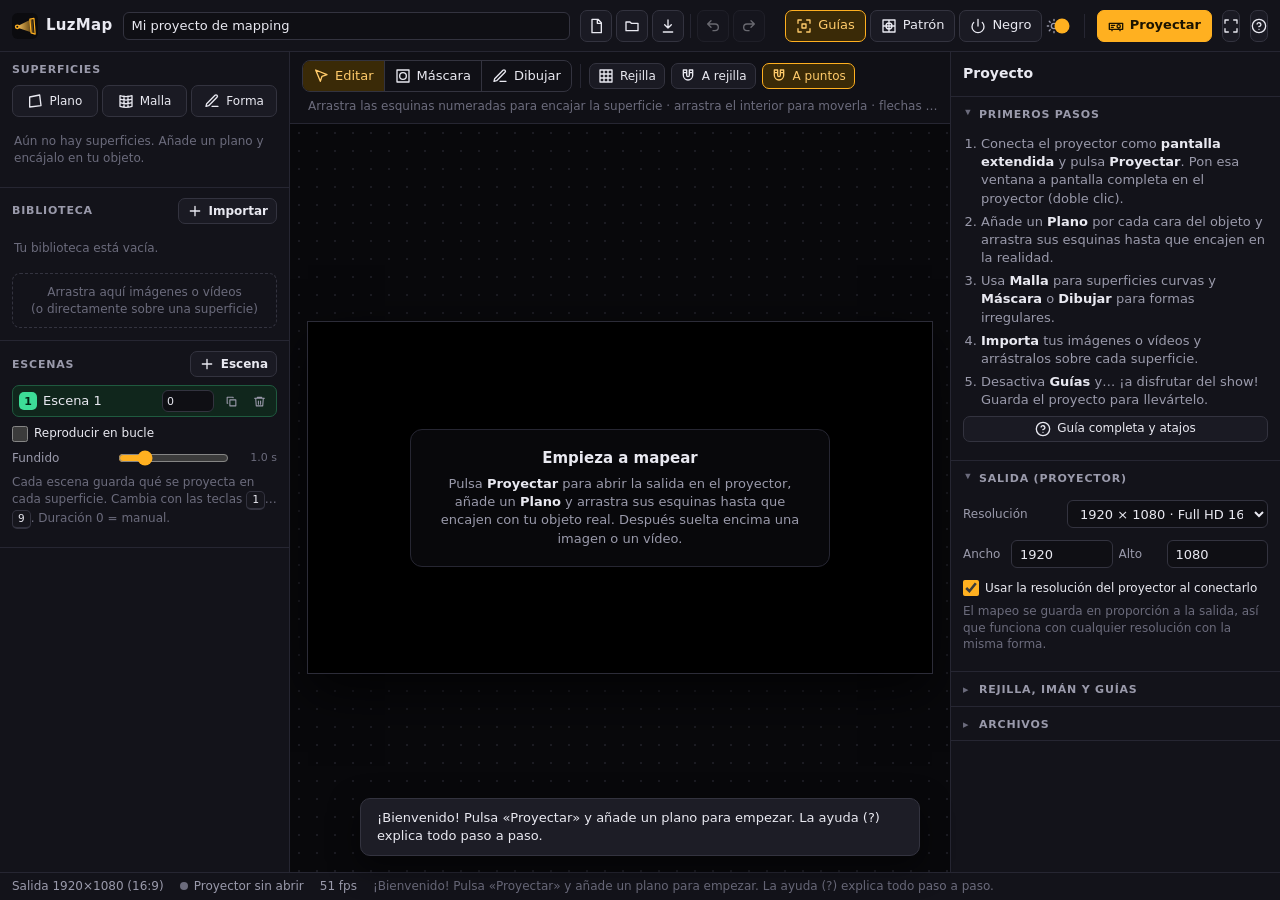
<file: index.html>
<!doctype html>
<html lang="es">
<head>
  <meta charset="utf-8">
  <meta name="viewport" content="width=device-width, initial-scale=1">
  <title>LuzMap · Projection Mapping</title>
  <meta name="description" content="Editor de projection mapping en el navegador: mapea superficies y proyecta tus imágenes y vídeos.">
  <meta name="theme-color" content="#0b0b0f">
  <link rel="manifest" href="manifest.webmanifest">
  <link rel="icon" href="icons/icon.svg" type="image/svg+xml">
  <link rel="apple-touch-icon" href="icons/icon.svg">
  <link rel="stylesheet" href="css/app.css">
</head>
<body class="editor">
  <header class="topbar">
    <div class="brand"><img src="icons/icon.svg" alt=""><span>LuzMap</span></div>
    <input id="projectName" class="project-name" type="text" spellcheck="false" title="Nombre del proyecto">
    <div class="tb-group">
      <button class="btn icon" data-act="new" title="Nuevo proyecto"><i data-icon="file"></i></button>
      <button class="btn icon" data-act="open" title="Abrir proyecto (Ctrl+O)"><i data-icon="folder"></i></button>
      <button class="btn icon" data-act="save" title="Guardar proyecto con sus medios (Ctrl+S)"><i data-icon="save"></i></button>
      <span class="tb-sep"></span>
      <button class="btn icon" data-act="undo" title="Deshacer (Ctrl+Z)"><i data-icon="undo"></i></button>
      <button class="btn icon" data-act="redo" title="Rehacer (Ctrl+Shift+Z)"><i data-icon="redo"></i></button>
    </div>
    <div class="spacer"></div>
    <div class="tb-group">
      <button class="btn" data-toggle="settings.guidesOnOutput" title="Mostrar contornos y puntos en el proyector mientras mapeas (G)"><i data-icon="guides"></i><span class="tb-label">Guías</span></button>
      <button class="btn" data-toggle="settings.testPattern" title="Patrón de prueba en todas las superficies (T)"><i data-icon="pattern"></i><span class="tb-label">Patrón</span></button>
      <button class="btn blackout" data-toggle="settings.blackout" title="Apagar la proyección (B)"><i data-icon="power"></i><span class="tb-label">Negro</span></button>
      <label class="master" title="Brillo general"><i data-icon="sun"></i><input type="range" min="0" max="1" step="0.01" data-k="settings:master"></label>
    </div>
    <span class="tb-sep"></span>
    <button class="btn primary live" data-act="output" title="Abrir la ventana de salida para el proyector (P)"><i data-icon="projector"></i>Proyectar</button>
    <button class="btn icon" data-act="fullscreen" title="Usar esta pantalla como salida a pantalla completa (F)"><i data-icon="expand"></i></button>
    <button class="btn icon" data-act="help" title="Ayuda y atajos (?)"><i data-icon="help"></i></button>
  </header>

  <aside class="left panel">
    <section class="sec">
      <div class="sec-h"><span class="grow">Superficies</span></div>
      <div class="sec-b">
        <div class="addrow">
          <button class="btn" data-act="addQuad" title="Añadir un cuadrilátero con 4 esquinas (A)"><i data-icon="quad"></i>Plano</button>
          <button class="btn" data-act="addMesh" title="Añadir una superficie con malla para objetos curvos"><i data-icon="mesh"></i>Malla</button>
          <button class="btn" data-act="toolDraw" title="Dibujar el contorno de un objeto (D)"><i data-icon="pen"></i>Forma</button>
        </div>
        <div id="surfaceList" class="slist"></div>
      </div>
    </section>
    <section class="sec">
      <div class="sec-h"><span class="grow">Biblioteca</span>
        <button class="btn sm" data-act="import" title="Importar imágenes o vídeos"><i data-icon="plus"></i>Importar</button>
      </div>
      <div class="sec-b">
        <div id="mediaGrid" class="mgrid"></div>
        <div id="dropzone" class="dropzone">Arrastra aquí imágenes o vídeos<br>(o directamente sobre una superficie)</div>
      </div>
    </section>
    <section class="sec">
      <div class="sec-h"><span class="grow">Escenas</span>
        <button class="btn sm" data-act="addScene" title="Nueva escena (copia la actual)"><i data-icon="plus"></i>Escena</button>
      </div>
      <div class="sec-b">
        <div id="sceneList" class="slist"></div>
        <div class="playrow">
          <label class="cb" title="Pasa de escena automáticamente según la duración de cada una"><input type="checkbox" data-k="playlist:autoplay">Reproducir en bucle</label>
        </div>
        <label class="field"><span>Fundido</span><input type="range" min="0" max="5" step="0.1" data-k="playlist:transition" data-default="1"><output data-out="playlist:transition" data-fmt="s"></output></label>
        <div class="note">Cada escena guarda qué se proyecta en cada superficie. Cambia con las teclas <kbd>1</kbd>…<kbd>9</kbd>. Duración 0 = manual.</div>
      </div>
    </section>
  </aside>

  <main class="center">
    <div class="stage-toolbar">
      <div class="seg">
        <button class="btn" data-tool="edit" title="Mover esquinas, puntos de malla y superficies (V)"><i data-icon="pointer"></i>Editar</button>
        <button class="btn" data-tool="mask" title="Recortar la superficie con una máscara (M)"><i data-icon="mask"></i>Máscara</button>
        <button class="btn" data-tool="draw" title="Dibujar una forma nueva siguiendo un objeto (D)"><i data-icon="pen"></i>Dibujar</button>
      </div>
      <span class="tb-sep"></span>
      <button class="btn sm" data-toggle="settings.showGrid" title="Mostrar rejilla"><i data-icon="grid"></i>Rejilla</button>
      <button class="btn sm" data-toggle="settings.snapGrid" title="Ajustar a la rejilla"><i data-icon="magnet"></i>A rejilla</button>
      <button class="btn sm" data-toggle="settings.snapPoints" title="Imán entre esquinas de superficies (mantén Alt para desactivarlo)"><i data-icon="magnet"></i>A puntos</button>
      <span id="toolHint" class="tool-hint"></span>
    </div>
    <div id="stageHost" class="stage-host">
      <div id="stageEmpty" class="stage-empty"><div><b>Empieza a mapear</b>Pulsa <b style="display:inline;font-size:inherit">Proyectar</b> para abrir la salida en el proyector, añade un <b style="display:inline;font-size:inherit">Plano</b> y arrastra sus esquinas hasta que encajen con tu objeto real. Después suelta encima una imagen o un vídeo.</div></div>
      <div id="stageBadge" class="stage-badge" style="opacity:0"></div>
    </div>
  </main>

  <aside id="inspector" class="right panel"></aside>

  <footer class="statusbar">
    <span id="stOutput"></span>
    <span id="stProjector"><span class="dot"></span>Proyector</span>
    <span id="stFps"></span>
    <span id="stHint" class="hint"></span>
  </footer>

  <input id="fileMedia" type="file" accept="image/*,video/*,.mp4,.webm,.mov,.m4v" multiple hidden>
  <input id="fileProject" type="file" accept=".luzmap,.json,application/json" hidden>
  <input id="fileRelink" type="file" accept="image/*,video/*,.mp4,.webm,.mov,.m4v" hidden>
  <div id="toast" class="toast"></div>

  <dialog id="helpDialog">
    <div class="dlg-h">Cómo hacer projection mapping con LuzMap <button class="btn icon ghost" data-act="closeHelp"><i data-icon="x"></i></button></div>
    <div class="dlg-b">
      <h3>1 · Conecta el proyector</h3>
      <ol>
        <li>Conecta el proyector al ordenador (HDMI) y configúralo como <b>pantalla extendida</b> (no duplicada).</li>
        <li>Pulsa <b>Proyectar</b>: se abre una ventana negra. Muévela al proyector y haz <b>doble clic</b> en ella (o pulsa <kbd>F</kbd>) para ponerla a pantalla completa.</li>
        <li>Si solo tienes una pantalla, usa el botón de <b>pantalla completa</b> del editor (<kbd>F</kbd>) — <kbd>Esc</kbd> para salir.</li>
      </ol>
      <h3>En el móvil (Android, p. ej. Samsung Galaxy)</h3>
      <ol>
        <li>Abre la app en Chrome. Con el menú <b>⋮ → Añadir a pantalla de inicio</b> la tendrás como una app más, y funciona sin internet.</li>
        <li>Conecta el móvil al proyector con un adaptador <b>USB-C a HDMI</b>, o sin cables con <b>Smart View</b> si el proyector lo admite. Si se abre Samsung DeX, cámbialo a <b>Duplicar pantalla</b>.</li>
        <li>Prepara las superficies e importa tus fotos o vídeos de la galería (toca un medio para ponerlo en la superficie seleccionada).</li>
        <li>Pulsa <b>Proyectar</b>: el escenario pasa a pantalla completa en horizontal, y eso es lo que sale por el proyector. Mueve las esquinas con el dedo; puedes tocar cerca del punto, no hace falta taparlo.</li>
        <li>Para afinar usa <b>Ajuste fino</b> en el panel de la superficie. Sal con el gesto <b>Atrás</b>, desactiva <b>Guías</b> y vuelve a <b>Proyectar</b> para el show.</li>
      </ol>
      <h3>2 · Mapea tu objeto</h3>
      <ol>
        <li>Añade un <b>Plano</b> por cada cara plana del objeto (una pared, una puerta, el lateral de la furgo…). Verás en el proyector un patrón de prueba con números.</li>
        <li>Arrastra las <b>4 esquinas</b> hasta que coincidan con las esquinas reales. Afina con las <b>flechas</b> (1 px) o <kbd>Shift</kbd>+flechas (10 px). <kbd>Tab</kbd> pasa a la siguiente esquina.</li>
        <li>¿Superficie curva o irregular? Usa <b>Malla</b> (o actívala en el panel derecho) y mueve los puntos intermedios.</li>
        <li>¿Forma rara (ventana, rueda, logo)? Usa <b>Dibujar</b> y haz clic alrededor del objeto, o añade una <b>Máscara</b> a una superficie para recortarla. La máscara elíptica es perfecta para cosas redondas.</li>
      </ol>
      <h3>3 · Añade tu contenido</h3>
      <ol>
        <li><b>Importa</b> imágenes o vídeos (o arrástralos). Se guardan en el navegador y siguen ahí al volver.</li>
        <li>Arrastra un medio sobre una superficie, o selecciona la superficie y haz clic en el medio.</li>
        <li>También puedes proyectar colores, efectos animados (plasma, neón, barrido…), texto o la cámara web.</li>
        <li>Crea <b>Escenas</b> para cambiar todo el contenido de golpe con fundido, a mano o en bucle automático.</li>
        <li>Al terminar desactiva las <b>Guías</b> (<kbd>G</kbd>) para que no se vean en la proyección. <b>Guardar</b> descarga un archivo <code>.luzmap</code> con el mapeo y todos los medios.</li>
      </ol>
      <h3>Atajos de teclado</h3>
      <div class="keys">
        <span><kbd>V</kbd> <kbd>M</kbd> <kbd>D</kbd></span><span>Herramientas: Editar · Máscara · Dibujar</span>
        <span><kbd>←</kbd><kbd>↑</kbd><kbd>→</kbd><kbd>↓</kbd></span><span>Mover el punto (o la superficie) 1 px · con <kbd>Shift</kbd> 10 px · con <kbd>Alt</kbd> ¼ px</span>
        <span><kbd>Tab</kbd></span><span>Siguiente esquina / punto de máscara</span>
        <span><kbd>Alt</kbd> + arrastrar</span><span>Sin imán</span>
        <span><kbd>Intro</kbd> / doble clic</span><span>Cerrar la forma que estás dibujando · <kbd>Retroceso</kbd> quita el último punto</span>
        <span>Clic derecho</span><span>Borrar un punto de la máscara</span>
        <span><kbd>A</kbd></span><span>Añadir plano</span>
        <span><kbd>Ctrl</kbd>+<kbd>D</kbd></span><span>Duplicar superficie</span>
        <span><kbd>Supr</kbd></span><span>Eliminar superficie</span>
        <span><kbd>1</kbd>…<kbd>9</kbd></span><span>Cambiar de escena</span>
        <span><kbd>Espacio</kbd></span><span>Reproducir / pausar vídeos</span>
        <span><kbd>G</kbd> · <kbd>T</kbd> · <kbd>B</kbd></span><span>Guías en el proyector · Patrón de prueba · Negro</span>
        <span><kbd>P</kbd> · <kbd>F</kbd></span><span>Abrir proyector · Pantalla completa</span>
        <span><kbd>Ctrl</kbd>+<kbd>Z</kbd></span><span>Deshacer · <kbd>Ctrl</kbd>+<kbd>Shift</kbd>+<kbd>Z</kbd> rehacer</span>
        <span><kbd>Ctrl</kbd>+<kbd>S</kbd> · <kbd>Ctrl</kbd>+<kbd>O</kbd></span><span>Guardar · Abrir proyecto</span>
      </div>
      <h3>Consejos</h3>
      <ul>
        <li>Usa Chrome o Edge para el mejor rendimiento. Vídeos en MP4 (H.264) o WebM.</li>
        <li>Oscurece la sala y pon el proyector lo más perpendicular posible al objeto: menos distorsión y más brillo.</li>
        <li>Si el proyector y el editor tienen distinta resolución no pasa nada: el mapeo se guarda en proporción a la salida.</li>
      </ul>
    </div>
  </dialog>

  <script src="js/util.js"></script>
  <script src="js/geom.js"></script>
  <script src="js/state.js"></script>
  <script src="js/link.js"></script>
  <script src="js/media.js"></script>
  <script src="js/renderer.js"></script>
  <script src="js/overlay.js"></script>
  <script src="js/stage.js"></script>
  <script src="js/icons.js"></script>
  <script src="js/project-file.js"></script>
  <script src="js/editor.js"></script>
</body>
</html>
</file>
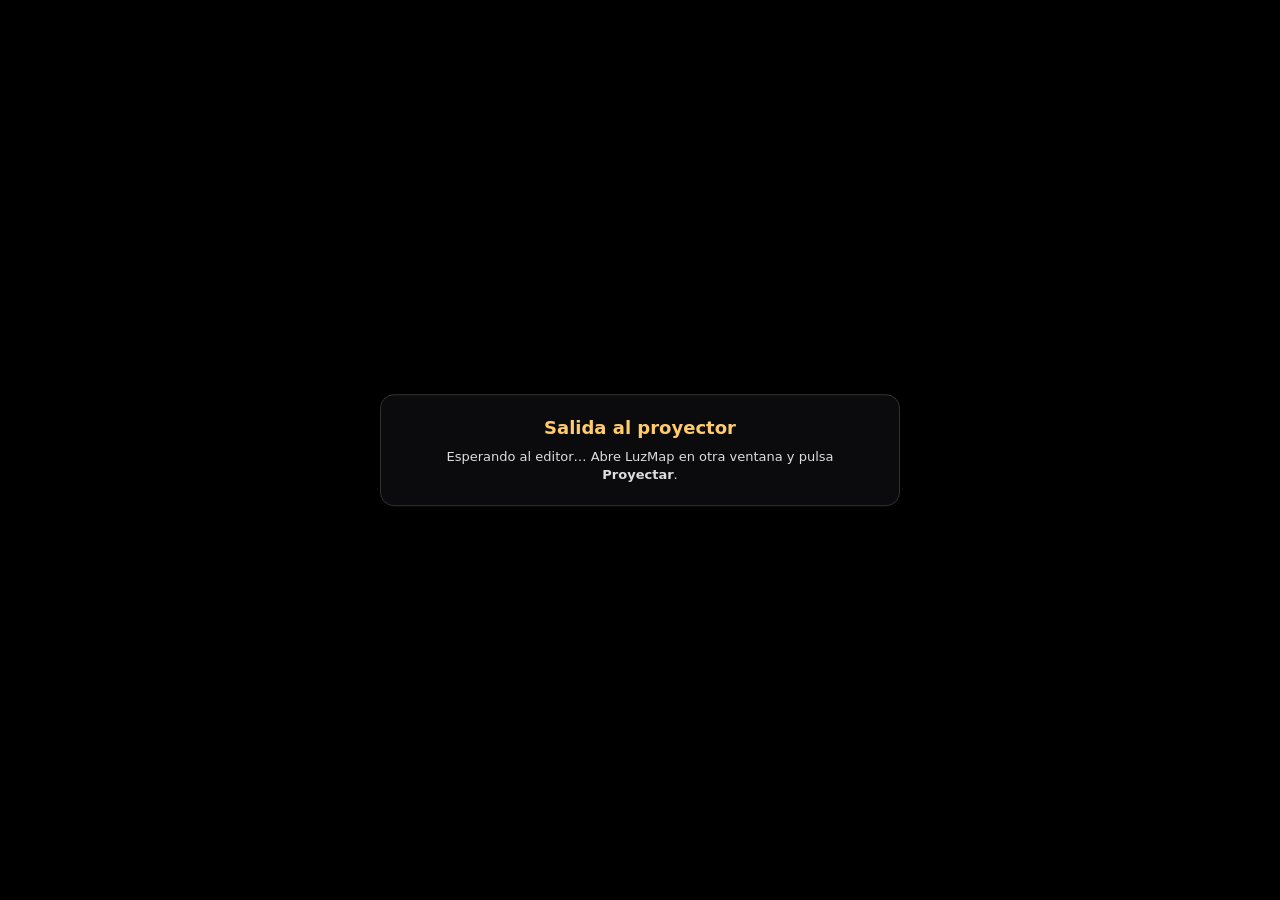
<file: output.html>
<!doctype html>
<html lang="es">
<head>
  <meta charset="utf-8">
  <meta name="viewport" content="width=device-width, initial-scale=1">
  <title>LuzMap · Salida al proyector</title>
  <meta name="theme-color" content="#000000">
  <link rel="icon" href="icons/icon.svg" type="image/svg+xml">
  <link rel="stylesheet" href="css/app.css">
</head>
<body class="output">
  <div id="out"></div>
  <div id="outMsg" class="out-msg">
    <b>Salida al proyector</b>
    <span id="outMsgText">Mueve esta ventana a la pantalla del proyector y haz <strong>doble clic</strong> (o pulsa <strong>F</strong>) para ponerla a pantalla completa.</span>
  </div>

  <script src="js/util.js"></script>
  <script src="js/geom.js"></script>
  <script src="js/state.js"></script>
  <script src="js/link.js"></script>
  <script src="js/media.js"></script>
  <script src="js/renderer.js"></script>
  <script src="js/overlay.js"></script>
  <script src="js/stage.js"></script>
  <script src="js/output.js"></script>
</body>
</html>
</file>
<file: css/app.css>
/* LuzMap — estilos */
:root {
  --bg: #0b0b0f;
  --panel: #13131a;
  --panel-2: #1a1a23;
  --line: #262632;
  --line-2: #33333f;
  --text: #e9e9f1;
  --muted: #9a9aab;
  --faint: #6b6b7c;
  --accent: #ffb020;
  --accent-2: #ffcb6b;
  --accent-ink: #1b1300;
  --danger: #ff5a5f;
  --ok: #3ddc97;
  --radius: 8px;
  color-scheme: dark;
}

* { box-sizing: border-box; }
html, body { margin: 0; height: 100%; background: var(--bg); color: var(--text); font: 13px/1.4 system-ui, -apple-system, 'Segoe UI', Roboto, sans-serif; }
button, input, select, textarea { font: inherit; color: inherit; }
svg.ic { width: 16px; height: 16px; flex: none; }

/* ---------- Disposición del editor ---------- */
body.editor {
  display: grid;
  grid-template-columns: 290px minmax(0, 1fr) 330px;
  grid-template-rows: 52px minmax(0, 1fr) 28px;
  grid-template-areas: 'top top top' 'left main right' 'status status status';
  overflow: hidden;
}
.topbar { grid-area: top; display: flex; align-items: center; gap: 10px; padding: 0 12px; background: var(--panel); border-bottom: 1px solid var(--line); min-width: 0; }
.left { grid-area: left; border-right: 1px solid var(--line); }
.right { grid-area: right; border-left: 1px solid var(--line); }
.center { grid-area: main; display: flex; flex-direction: column; min-width: 0; min-height: 0; }
.statusbar { grid-area: status; display: flex; align-items: center; gap: 16px; padding: 0 12px; background: var(--panel); border-top: 1px solid var(--line); color: var(--muted); font-size: 12px; white-space: nowrap; overflow: hidden; }
.statusbar .hint { overflow: hidden; text-overflow: ellipsis; color: var(--faint); }
.statusbar .dot { display: inline-block; width: 8px; height: 8px; border-radius: 50%; background: var(--faint); margin-right: 6px; vertical-align: 0; }
.statusbar .dot.on { background: var(--ok); box-shadow: 0 0 8px var(--ok); }

.panel { background: var(--panel); overflow-y: auto; overflow-x: hidden; min-height: 0; }
.panel::-webkit-scrollbar { width: 10px; }
.panel::-webkit-scrollbar-thumb { background: #2a2a36; border-radius: 10px; border: 3px solid var(--panel); }

.brand { display: flex; align-items: center; gap: 8px; font-weight: 800; letter-spacing: 0.3px; font-size: 15px; }
.brand img { width: 26px; height: 26px; }
.brand small { color: var(--muted); font-weight: 500; font-size: 11px; }
.project-name { background: transparent; border: 1px solid transparent; border-radius: 6px; padding: 5px 8px; width: 220px; min-width: 80px; color: var(--text); }
.project-name:hover { border-color: var(--line-2); }
.project-name:focus { outline: none; border-color: var(--accent); background: var(--panel-2); }
.tb-group { display: flex; align-items: center; gap: 4px; }
.tb-sep { width: 1px; height: 24px; background: var(--line); margin: 0 2px; }
.spacer { flex: 1; }

/* ---------- Botones ---------- */
.btn {
  display: inline-flex; align-items: center; justify-content: center; gap: 6px;
  height: 32px; padding: 0 10px; border-radius: 7px; border: 1px solid var(--line-2);
  background: var(--panel-2); color: var(--text); cursor: pointer; white-space: nowrap; user-select: none;
}
.btn:hover { background: #22222d; border-color: #44444f; }
.btn:active { transform: translateY(1px); }
.btn:disabled { opacity: 0.4; cursor: default; }
.btn.icon { width: 32px; padding: 0; }
.btn.sm { height: 26px; padding: 0 8px; font-size: 12px; }
.btn.sm.icon { width: 26px; }
.btn.primary { background: var(--accent); color: var(--accent-ink); border-color: var(--accent); font-weight: 700; }
.btn.primary:hover { background: var(--accent-2); }
.btn.danger:hover { background: #3a1517; border-color: var(--danger); color: #ffd4d5; }
.btn.on { background: #3a2a07; border-color: var(--accent); color: var(--accent-2); }
.btn.ghost { background: transparent; border-color: transparent; }
.btn.ghost:hover { background: #22222d; }
.btn.blackout.on { background: #000; border-color: var(--danger); color: var(--danger); }
.btn.primary.on { background: var(--accent); border-color: var(--accent); color: var(--accent-ink); }
.btn.primary.on:hover { background: var(--accent-2); }
.btn.live { position: relative; }
.btn.live.on::after { content: ''; position: absolute; top: 4px; right: 4px; width: 7px; height: 7px; border-radius: 50%; background: var(--ok); box-shadow: 0 0 6px var(--ok); }

.master { display: flex; align-items: center; gap: 6px; color: var(--muted); font-size: 12px; }
.master input { width: 90px; }

/* ---------- Secciones de paneles ---------- */
.sec { border-bottom: 1px solid var(--line); }
.sec-h { display: flex; align-items: center; gap: 6px; padding: 10px 12px 8px; font-weight: 700; font-size: 11px; letter-spacing: 0.8px; text-transform: uppercase; color: var(--muted); }
.sec-h .grow { flex: 1; }
.sec-b { padding: 0 12px 12px; }
details.sec > summary { list-style: none; cursor: pointer; }
details.sec > summary::-webkit-details-marker { display: none; }
details.sec > summary::before { content: '▸'; display: inline-block; width: 10px; transition: transform 0.15s; color: var(--faint); }
details.sec[open] > summary::before { transform: rotate(90deg); }
.empty { color: var(--faint); padding: 8px 2px; font-size: 12px; }

/* Lista de superficies */
.slist { display: flex; flex-direction: column; gap: 3px; }
.sitem { display: flex; align-items: center; gap: 6px; padding: 5px 6px; border-radius: 7px; border: 1px solid transparent; cursor: pointer; min-width: 0; }
.sitem:hover { background: var(--panel-2); }
.sitem.sel { background: #23200f; border-color: #5a4512; }
.sitem .sw { width: 10px; height: 10px; border-radius: 3px; flex: none; }
.sitem .nm { flex: 1; min-width: 0; overflow: hidden; text-overflow: ellipsis; white-space: nowrap; }
.sitem .sub { color: var(--faint); font-size: 11px; display: block; overflow: hidden; text-overflow: ellipsis; white-space: nowrap; }
.sitem .acts { display: flex; gap: 1px; opacity: 0.55; }
.sitem:hover .acts, .sitem.sel .acts { opacity: 1; }
.sitem.hidden .nm { opacity: 0.45; text-decoration: line-through; }
.sitem .btn.ghost { width: 22px; height: 22px; color: var(--muted); }
.sitem .btn.ghost:hover { color: var(--text); }
.sitem .btn.ghost svg { width: 14px; height: 14px; }
.addrow { display: grid; grid-template-columns: 1fr 1fr 1fr; gap: 4px; margin-bottom: 8px; }
.addrow .btn { font-size: 12px; padding: 0 6px; }

/* Biblioteca */
.mgrid { display: grid; grid-template-columns: repeat(auto-fill, minmax(78px, 1fr)); gap: 6px; }
.mitem { position: relative; border-radius: 7px; overflow: hidden; background: #0e0e13; border: 1px solid var(--line); cursor: pointer; aspect-ratio: 4 / 3; }
.mitem:hover { border-color: var(--accent); }
.mitem img { width: 100%; height: 100%; object-fit: cover; display: block; pointer-events: none; }
.mitem .ph { position: absolute; inset: 0; display: grid; place-items: center; color: var(--faint); }
.mitem .cap { position: absolute; left: 0; right: 0; bottom: 0; padding: 12px 5px 3px; font-size: 10px; background: linear-gradient(transparent, rgba(0,0,0,0.85)); white-space: nowrap; overflow: hidden; text-overflow: ellipsis; }
.mitem .kind { position: absolute; top: 3px; left: 3px; font-size: 9px; padding: 1px 4px; border-radius: 4px; background: rgba(0,0,0,0.7); text-transform: uppercase; letter-spacing: 0.5px; }
.mitem .del { position: absolute; top: 2px; right: 2px; width: 20px; height: 20px; border-radius: 5px; border: 0; background: rgba(0,0,0,0.7); color: #fff; display: none; place-items: center; cursor: pointer; padding: 0; }
.mitem:hover .del { display: grid; }
.mitem .del svg { width: 12px; height: 12px; }
.mitem.missing { border-color: var(--danger); }
.mitem.missing .ph { color: var(--danger); font-size: 11px; text-align: center; padding: 4px; }
.mitem.used::after { content: ''; position: absolute; top: 5px; right: 5px; width: 7px; height: 7px; border-radius: 50%; background: var(--accent); }
.mitem:hover.used::after { display: none; }
.dropzone { margin-top: 8px; border: 1px dashed var(--line-2); border-radius: 8px; padding: 10px; text-align: center; color: var(--faint); font-size: 12px; }
.dropzone.over, .stage-host.over { outline: 2px dashed var(--accent); outline-offset: -6px; }

/* Escenas */
.scitem { display: flex; align-items: center; gap: 6px; padding: 4px 6px; border-radius: 7px; border: 1px solid transparent; cursor: pointer; }
.scitem:hover { background: var(--panel-2); }
.scitem.sel { background: #10261c; border-color: #1f5a3f; }
.scitem .num { width: 18px; height: 18px; border-radius: 5px; background: #23232e; color: var(--muted); font-size: 11px; display: grid; place-items: center; flex: none; }
.scitem.sel .num { background: var(--ok); color: #002313; font-weight: 700; }
.scitem .nm { flex: 1; min-width: 0; overflow: hidden; text-overflow: ellipsis; white-space: nowrap; }
.scitem input.dur { width: 52px; height: 22px; padding: 0 4px; font-size: 11px; }
.scitem .btn.ghost { width: 22px; height: 22px; color: var(--muted); }
.scitem .btn.ghost svg { width: 13px; height: 13px; }
.playrow { display: flex; align-items: center; gap: 8px; margin-top: 8px; flex-wrap: wrap; }

/* ---------- Escenario ---------- */
.stage-toolbar { display: flex; align-items: center; gap: 6px; padding: 8px 12px; border-bottom: 1px solid var(--line); background: #101016; flex-wrap: wrap; }
.seg { display: inline-flex; border: 1px solid var(--line-2); border-radius: 8px; overflow: hidden; }
.seg .btn { border: 0; border-radius: 0; height: 30px; background: transparent; }
.seg .btn + .btn { border-left: 1px solid var(--line-2); }
.seg .btn.on { background: #3a2a07; color: var(--accent-2); }
.tool-hint { color: var(--faint); font-size: 12px; margin-left: 6px; overflow: hidden; text-overflow: ellipsis; white-space: nowrap; flex: 1; min-width: 120px; }
.stage-host {
  position: relative; flex: 1; min-height: 0; display: flex; align-items: center; justify-content: center; overflow: hidden;
  background-color: #08080b;
  background-image: radial-gradient(#1b1b22 1px, transparent 1px);
  background-size: 18px 18px;
}
.stage-frame { position: relative; background: #000; box-shadow: 0 0 0 1px #2c2c38, 0 18px 50px rgba(0, 0, 0, 0.7); }
.stage-frame canvas { position: absolute; inset: 0; width: 100%; height: 100%; display: block; }
.stage-overlay { touch-action: none; }
.stage-host:fullscreen { background: #000; }
.stage-host:fullscreen .stage-frame { box-shadow: none; }
.stage-badge { position: absolute; left: 50%; top: 18px; transform: translateX(-50%); background: rgba(0,0,0,0.75); border: 1px solid #333; padding: 8px 14px; border-radius: 10px; color: #ddd; font-size: 13px; pointer-events: none; transition: opacity 0.4s; z-index: 5; }
.stage-empty { position: absolute; inset: 0; display: grid; place-items: center; pointer-events: none; z-index: 4; }
.stage-empty div { max-width: 420px; text-align: center; color: var(--muted); background: rgba(10,10,14,0.8); border: 1px solid var(--line); border-radius: 12px; padding: 18px 20px; }
.stage-empty b { color: var(--text); font-size: 15px; display: block; margin-bottom: 6px; }

/* ---------- Inspector ---------- */
.field { display: grid; grid-template-columns: 96px minmax(0, 1fr) 42px; align-items: center; gap: 8px; margin: 6px 0; }
.field > span:first-child { color: var(--muted); font-size: 12px; overflow: hidden; text-overflow: ellipsis; white-space: nowrap; }
.field output { color: var(--faint); font-size: 11px; text-align: right; font-variant-numeric: tabular-nums; }
.field.wide { grid-template-columns: 96px minmax(0, 1fr); }
.field.check { grid-template-columns: 96px minmax(0, 1fr); }
.row { display: flex; gap: 6px; flex-wrap: wrap; margin: 6px 0; }
.row .btn { flex: 1 1 auto; }
.row2 { display: grid; grid-template-columns: 1fr 1fr; gap: 6px; margin: 6px 0; }
input[type=text], input[type=number], select, textarea {
  width: 100%; min-width: 0; height: 28px; padding: 0 8px; border-radius: 6px; border: 1px solid var(--line-2); background: #0f0f14; color: var(--text);
}
textarea { height: auto; min-height: 60px; padding: 6px 8px; resize: vertical; }
input:focus, select:focus, textarea:focus { outline: none; border-color: var(--accent); }
input[type=color] { width: 100%; height: 28px; padding: 2px; border-radius: 6px; border: 1px solid var(--line-2); background: #0f0f14; cursor: pointer; }
input[type=range] { width: 100%; accent-color: var(--accent); }
input[type=checkbox] { accent-color: var(--accent); width: 16px; height: 16px; margin: 0; }
label.cb { display: inline-flex; align-items: center; gap: 6px; cursor: pointer; color: var(--text); font-size: 12px; margin-right: 10px; }
.note { color: var(--faint); font-size: 12px; margin: 6px 0; }
.note b { color: var(--muted); }
.kbd, kbd { display: inline-block; min-width: 18px; padding: 0 5px; border: 1px solid var(--line-2); border-bottom-width: 2px; border-radius: 5px; font: 11px/16px ui-monospace, monospace; color: var(--text); background: #16161d; text-align: center; }
.preview { display: flex; gap: 8px; align-items: center; margin: 6px 0; }
.preview img { width: 64px; height: 44px; object-fit: cover; border-radius: 5px; border: 1px solid var(--line); background: #000; }
.vidbar { display: flex; align-items: center; gap: 6px; margin: 6px 0; }
.vidbar .time { color: var(--muted); font-size: 12px; font-variant-numeric: tabular-nums; flex: 1; text-align: right; }
.insp-title { display: flex; align-items: center; gap: 8px; padding: 12px; border-bottom: 1px solid var(--line); }
.insp-title .sw { width: 14px; height: 14px; border-radius: 4px; }
.insp-title b { flex: 1; overflow: hidden; text-overflow: ellipsis; white-space: nowrap; font-size: 14px; }
.steps { margin: 4px 0 0; padding-left: 18px; color: var(--muted); }
.steps li { margin: 5px 0; }
.steps b { color: var(--text); }

.nudge { display: flex; gap: 12px; align-items: center; margin: 6px 0; }
.nudge-pad { display: grid; grid-template-areas: '. up .' 'left down right'; grid-template-columns: repeat(3, 40px); grid-template-rows: repeat(2, 40px); gap: 4px; flex: none; }
.nudge-pad .btn { width: 40px; height: 40px; padding: 0; touch-action: manipulation; user-select: none; -webkit-user-select: none; }
.nudge-side { display: flex; flex-direction: column; gap: 6px; flex: 1; min-width: 0; }
.nudge-side .note { margin: 0; }

/* ---------- Avisos y diálogos ---------- */
.toast { position: fixed; left: 50%; bottom: 44px; transform: translateX(-50%) translateY(20px); background: #1d1d26; border: 1px solid var(--line-2); color: var(--text); padding: 10px 16px; border-radius: 10px; box-shadow: 0 10px 30px rgba(0,0,0,0.5); opacity: 0; pointer-events: none; transition: all 0.25s; max-width: min(560px, 90vw); z-index: 50; }
.toast.show { opacity: 1; transform: translateX(-50%) translateY(0); }
.toast.err { border-color: var(--danger); }
dialog { background: var(--panel); color: var(--text); border: 1px solid var(--line-2); border-radius: 14px; padding: 0; width: min(760px, 94vw); max-height: 88vh; box-shadow: 0 30px 80px rgba(0,0,0,0.7); }
dialog::backdrop { background: rgba(0,0,0,0.6); backdrop-filter: blur(2px); }
.dlg-h { display: flex; align-items: center; justify-content: space-between; padding: 14px 18px; border-bottom: 1px solid var(--line); font-weight: 800; font-size: 16px; }
.dlg-b { padding: 6px 20px 18px; overflow: auto; max-height: calc(88vh - 60px); }
.dlg-b h3 { margin: 16px 0 6px; font-size: 13px; color: var(--accent-2); text-transform: uppercase; letter-spacing: 0.6px; }
.dlg-b ol, .dlg-b ul { padding-left: 20px; margin: 4px 0; color: #cfcfdb; }
.dlg-b li { margin: 4px 0; }
.keys { display: grid; grid-template-columns: max-content 1fr; gap: 6px 14px; align-items: center; color: #cfcfdb; }

/* ---------- Ventana del proyector ---------- */
body.output { background: #000; overflow: hidden; }
body.output #out { position: fixed; inset: 0; }
body.output .stage-frame { position: absolute; inset: 0; width: 100% !important; height: 100% !important; box-shadow: none; }
body.output.nocursor, body.output.nocursor * { cursor: none !important; }
.out-msg { position: fixed; left: 50%; top: 50%; transform: translate(-50%, -50%); text-align: center; color: #ddd; background: rgba(12,12,16,0.92); border: 1px solid #333; border-radius: 14px; padding: 20px 26px; max-width: 520px; transition: opacity 0.5s; z-index: 10; }
.out-msg b { display: block; font-size: 18px; margin-bottom: 8px; color: var(--accent-2); }
.out-msg.hide { opacity: 0; pointer-events: none; }

/* ---------- Pantallas táctiles: objetivos más grandes ---------- */
@media (pointer: coarse) {
  .btn { min-height: 38px; }
  .btn.icon { min-width: 38px; }
  .btn.sm { min-height: 34px; }
  .sitem, .scitem { padding: 8px; }
  .sitem .btn.ghost, .scitem .btn.ghost { width: 32px; height: 32px; }
  input[type=range] { height: 28px; }
  input[type=checkbox] { width: 20px; height: 20px; }
  .mitem .del { display: grid; width: 26px; height: 26px; }
}

/* ---------- Pantallas pequeñas ---------- */
@media (max-width: 1180px) {
  body.editor { grid-template-columns: 250px minmax(0, 1fr) 290px; }
  .project-name { width: 140px; }
  .tb-label { display: none; }
}
@media (max-width: 860px) {
  body.editor { display: flex; flex-direction: column; overflow: auto; height: auto; min-height: 100%; }
  body.editor .center { order: 1; }
  body.editor .right { order: 2; }
  body.editor .left { order: 3; }
  body.editor .statusbar { order: 4; }
  .topbar { flex-wrap: wrap; height: auto; padding: 8px; position: sticky; top: 0; z-index: 20; }
  .center { height: 62vh; }
  .left, .right { border: 0; border-top: 1px solid var(--line); }
  .statusbar { position: sticky; bottom: 0; }
}
</file>
